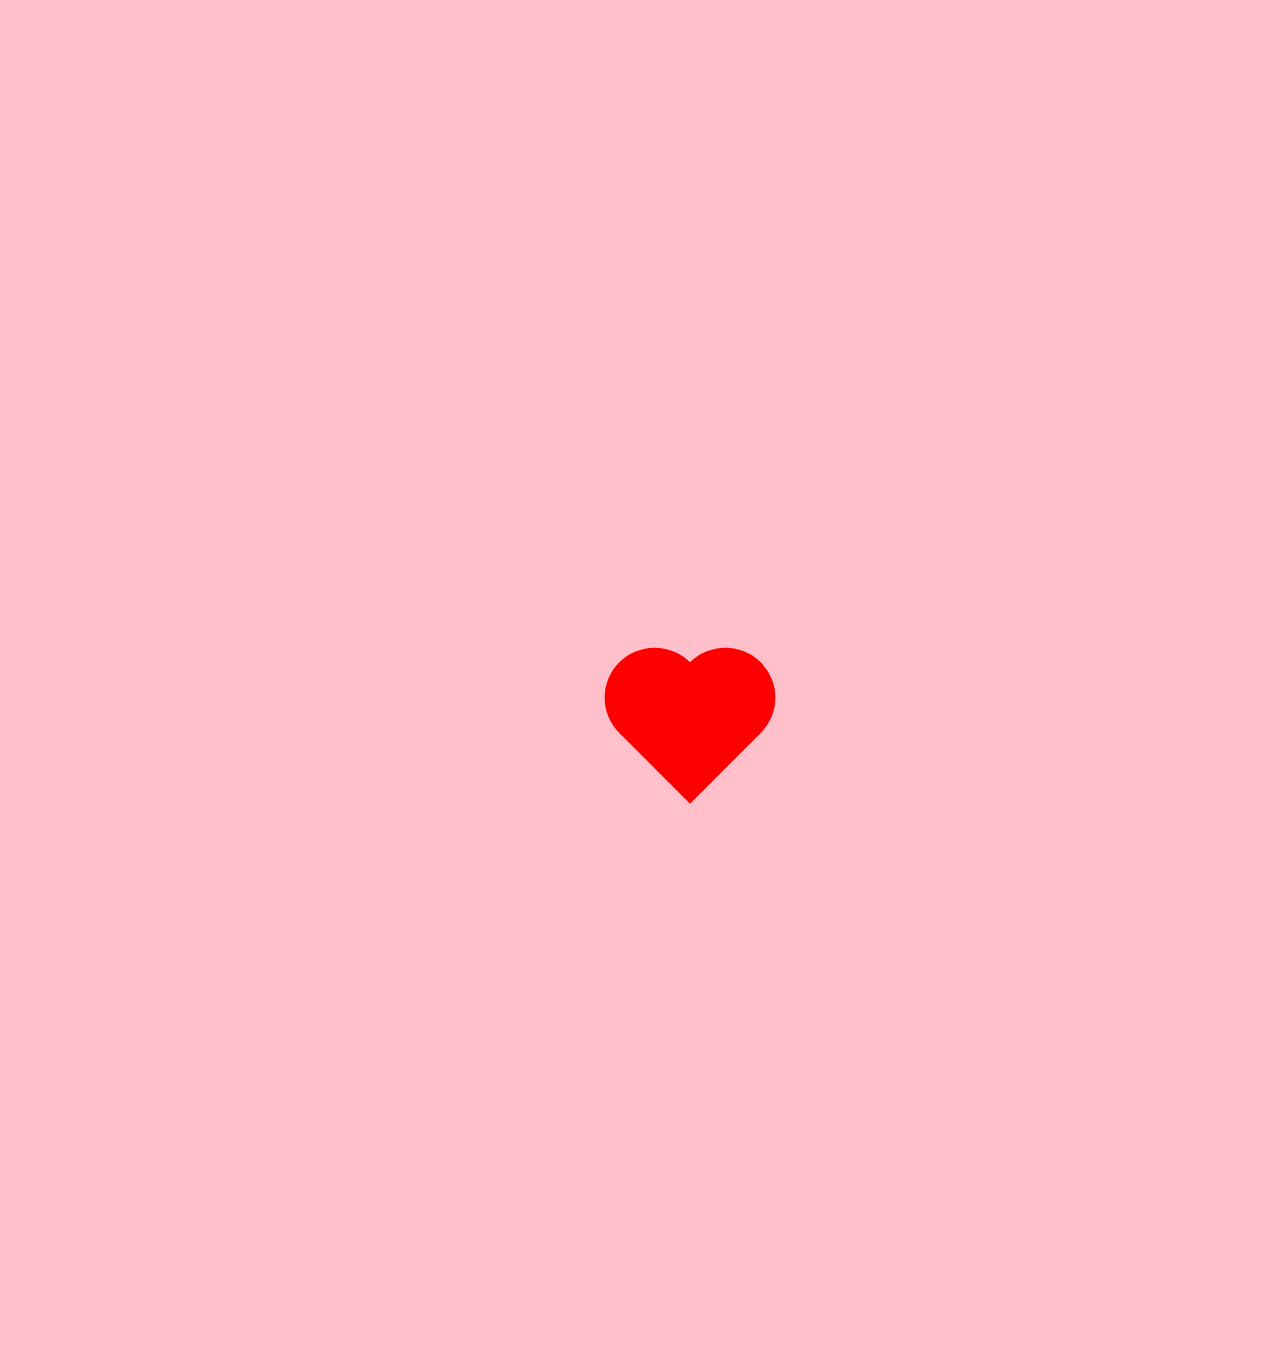
<file: index.html>
<!DOCTYPE html>
<html lang="en">
<head>
    <meta charset="UTF-8">
    <meta name="viewport" content="width=device-width, initial-scale=1.0">
    <title>Love Anniversary</title>
    <link rel="stylesheet" href="style.css">
</head>
<body>
    <div class="container">
        <div class="heart" onclick="openCard()"></div>
    </div>
    <script src="script.js"></script>
</body>
</html>
</file>
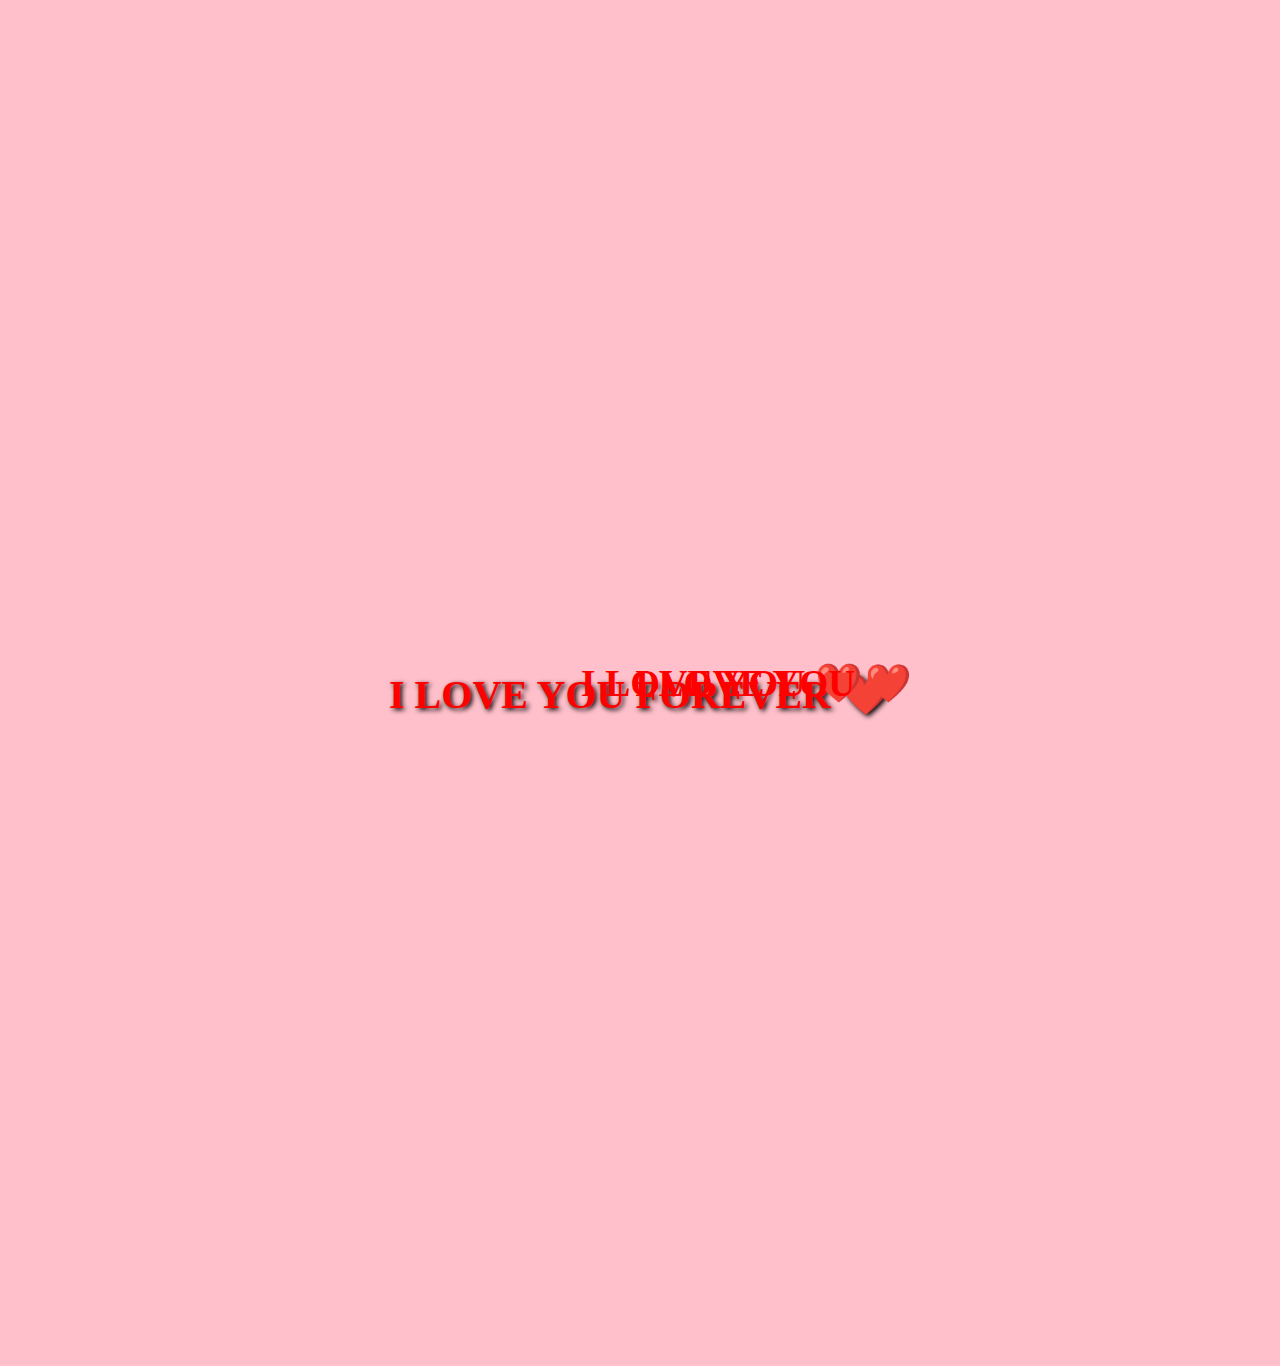
<file: love_sms.html>
<!DOCTYPE html>
<html lang="en">
<head>
    <meta charset="UTF-8">
    <meta name="viewport" content="width=device-width, initial-scale=1.0">
    <title>I Love You</title>
    <link rel="stylesheet" href="style.css">
</head>
<body>
    <h1 class="love-title">I LOVE YOU FOREVER ❤️</h1>
    <script src="love_sms.js"></script>
</body>
</html>
</file>
<file: style.css>
body {
    display: flex;
    justify-content: center;
    align-items: center;
    height: 150vh;
    background-color: pink;
    flex-direction: column;
    text-align: center;
}

.container {
    position: relative;

}

.heart {
    width: 100px;
    height: 100px;
    background-color: red;
    position: relative;
    transform: rotate(-45deg);
    margin: auto;
    cursor: pointer;
    
}

.heart::before,
.heart::after {
    content: '';
    width: 100px;
    height: 100px;
    background-color: red;
    border-radius: 50%;
    position: absolute;
}

.heart::before {
    top: -50px;
    left: 0;
}

.heart::after {
    left: 50px;
    top: 0;
}

@keyframes pulse {
    0% { transform: scale(1) rotate(-45deg); }
    50% { transform: scale(1.1) rotate(-45deg); }
    100% { transform: scale(1) rotate(-45deg); }
}
.card {
    width: 100%;
    max-width: 700px;
    background: rgb(60, 21, 188);
    height: 200vh;
    padding: 30px;
    text-align: center;
    border-radius: 15px;
    box-shadow: 0 0 15px rgba(0, 0, 0, 0.2);
    margin: auto;
    animation: fadeIn 2s ease-in-out;
}

.photo-gallery {
    display: flex;
    flex-wrap: wrap;
    gap: 10px;
    justify-content: center;
    margin-bottom: 10px;
}

.love-image {
    width: 45%;
    max-width: 300px;
    border-radius: 10px;
    transition: transform 0.5s ease-in-out, box-shadow 0.5s ease-in-out;
    animation: flyIn 5s ease-in-out;
}

.love-image:hover {
    transform: scale(1.1);
    box-shadow: 0 0 20px rgba(255, 0, 100, 0.7);
}

/* Beautiful Entry Animation */
@keyframes flyIn {
    from {
        opacity: 0;
        transform: translateY(20px);
    }
    to {
        opacity: 1;
        transform: translateY(0);
    }
}
.animated-poem {
    font-size: 60px;
    font-style: italic;
    color: red;
    text-align: center;
    animation: flyInUp 5s ease-in-out, glow 1.5s infinite alternate;
}

/* Smooth fly-in and upward animation */
@keyframes flyInUp {
    from {
        opacity: 0;
        transform: translateY(20px);
    }
    to {
        opacity: 1;
        transform: translateY(0);
    }
}

/* Subtle glowing effect */
@keyframes glow {
    from {
        text-shadow: 0 0 10px rgba(255, 0, 0, 0.5);
    }
    to {
        text-shadow: 0 0 20px rgba(255, 0, 0, 0.9);
    }
}
.love-title {
    text-align: center;
    font-size: 40px;
    color: red;
    margin-top: 50px;
    animation: fadeIn 2s ease-in-out;
}

/* Style for the falling hearts */
.heart {
    position: absolute;
    font-size: 30px;
    color: red;
    animation: fall linear infinite;
}

@keyframes fall {
    from {
        transform: translateY(-10vh);
        opacity: 1;
    }
    to {
        transform: translateY(100vh);
        opacity: 0;
    }
}
.love-title {
    text-align: center;
    font-size: 40px;
    color: red;
    font-weight: bold;
    text-shadow: 2px 2px 5px black;
    animation: pulse 2s infinite alternate;
}

/* Falling 'I LOVE YOU' */
.love-message {
    position: absolute;
    font-size: 25px;
    font-weight: bold;
    color: red;
    animation: fall linear infinite;
}

@keyframes fall {
    from {
        transform: translateY(-10vh);
        opacity: 1;
    }
    to {
        transform: translateY(100vh);
        opacity: 0;
    }
}

/* Title Animation */
@keyframes pulse {
    from {
        transform: scale(1);
    }
    to {
        transform: scale(1.1);
    }
}
</file>
